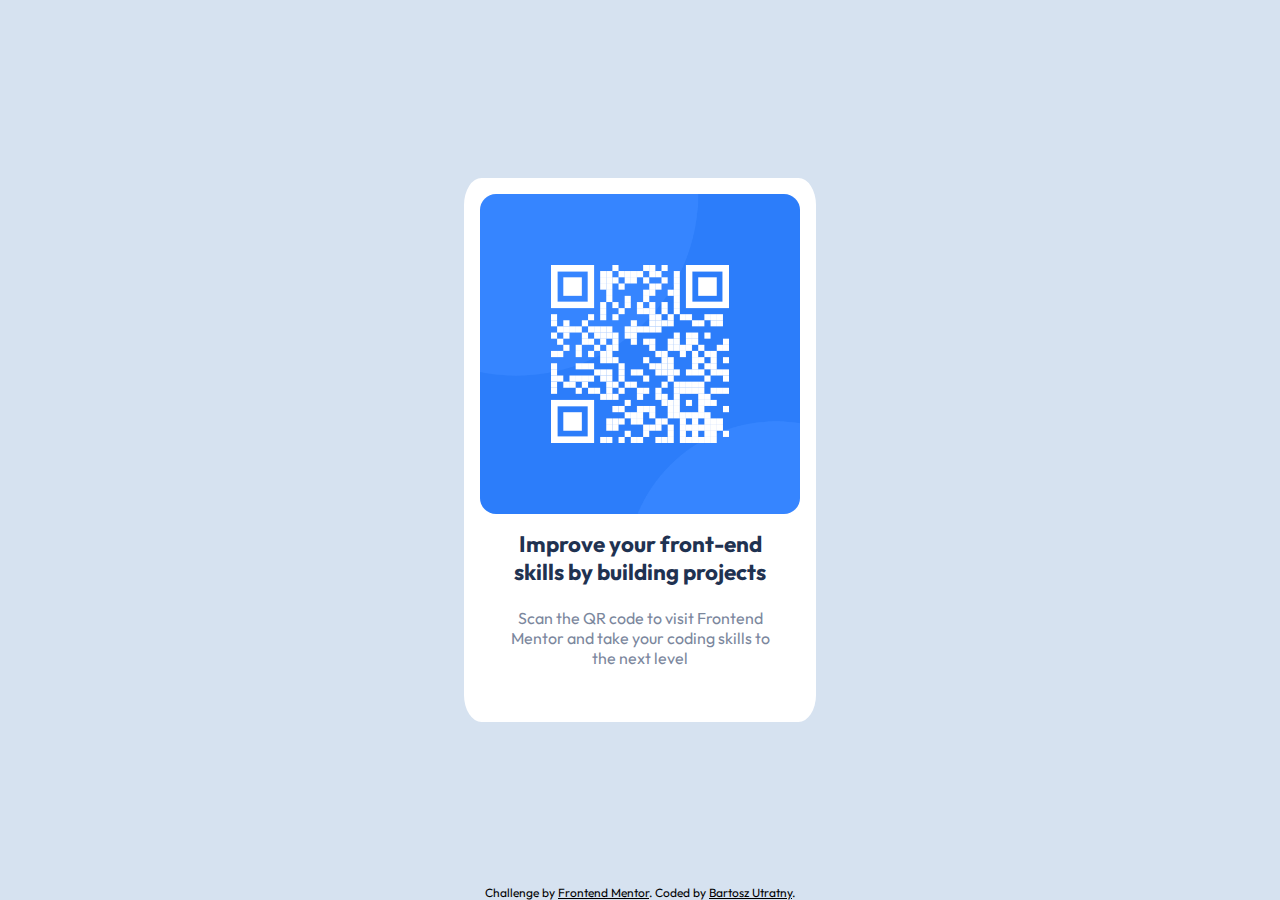
<file: index.html>
<!DOCTYPE html>
<html lang="en">
<head>
  <meta charset="UTF-8">
  <meta name="viewport" content="width=device-width, initial-scale=1.0">
  <link rel="icon" type="image/png" sizes="32x32" href="./images/favicon-32x32.png">
  <title>Frontend Mentor | QR code component</title>
  <link rel="stylesheet" href="styles.css">
</head>
<body>
  <main>
    <h1 class="sr-only">QR Card Component</h1>
    <div class="card">
      <img src="/images/image-qr-code.png" alt="QR code to frontendmentor.io" class="qr-code">
      <p class="title">Improve your front-end</p>
        <p class="title-two">skills by building projects</p>
      <p class="description">Scan the QR code to visit Frontend
        <p class="description">Mentor and take your coding skills to</p>
        <p class="description">the next level</p>
    </div>
  </main>
  <footer class="attribution">
    Challenge by <a href="https://www.frontendmentor.io?ref=challenge" target="_blank">Frontend Mentor</a>. 
    Coded by <a href="https://www.frontendmentor.io/profile/BarteQS">Bartosz Utratny</a>.
  </footer>
</body>
</html>
</file>
<file: styles.css>
/* Bartosz Utratny */

@import url('https://fonts.googleapis.com/css2?family=Outfit&display=swap');

* {
    box-sizing: border-box;
    margin: 0;
    padding: 0;
    font: inherit;
}

body {
    font-family: 'Outfit', sans-serif;
    background: hsl(212, 45%, 89%);
}

img {
    display: block;
    max-width: 100%;
}

main {
    display: flex;
    flex-flow: column nowrap;
	align-items: center;
    justify-content: center;
    min-height: 100vh;
}

.card {
    width: 22em;
    height: 34em;
    background-color: hsl(0, 0%, 100%);
    border-radius: 5%;
}

.sr-only:not(:focus):not(:active) {
    clip: rect(0 0 0 0);
    clip-path: inset(50%);
    height: 1px;
    overflow: hidden;
    position: absolute;
    white-space: nowrap;
    width: 1px;
}

.qr-code {
    margin: 1em;
    max-height: 20em;
    border-radius: 5%;
}

.title {
    font-size: 1.4em;
    font-weight: 700;
    color: hsl(218, 44%, 22%);
    text-align: center;
    margin-top: 0.7em;
    margin-bottom: 0;
}

.title-two {
    font-size: 1.4em;
    font-weight: 700;
    color: hsl(218, 44%, 22%);
    text-align: center;
    margin-top: 0;
    margin-bottom: 1em;
}

.description {
    color: hsl(220, 15%, 55%);
    font-weight: 400;
    text-align: center;
    margin-top: 0;
    margin-bottom: 0;
}

footer {
    width: 100%;
    position: absolute;
    bottom: 0px;
    font-size: 0.75em;
    text-align: center;
}

footer a {
    color: black
}
</file>
